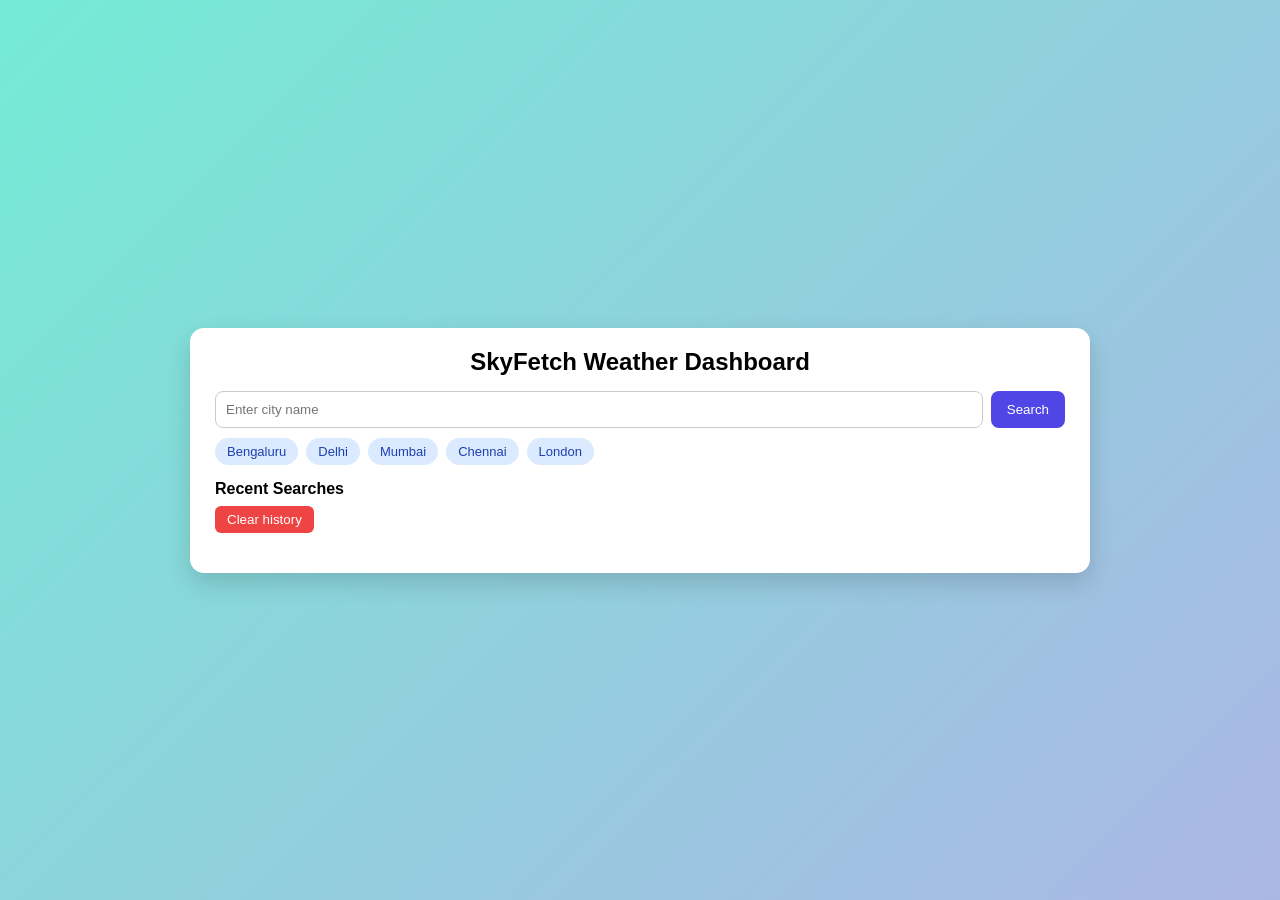
<file: Part 4/index.html>
<!DOCTYPE html>
<html lang="en">
<head>
  <meta charset="UTF-8">
  <title>SkyFetch Weather Dashboard</title>
  <link rel="stylesheet" href="style.css">
</head>
<body>

<div class="container">

  <h2>SkyFetch Weather Dashboard</h2>

  <!-- Search -->
  <div class="search-box">
    <input type="text" id="city-input" placeholder="Enter city name">
    <button id="search-btn">Search</button>
  </div>

  <!-- Quick City Buttons -->
  <div class="quick-cities">
    <button class="city-btn">Bengaluru</button>
    <button class="city-btn">Delhi</button>
    <button class="city-btn">Mumbai</button>
    <button class="city-btn">Chennai</button>
    <button class="city-btn">London</button>
  </div>

  <!-- Recent Searches -->
  <div class="recent-search-wrapper">
    <h4>Recent Searches</h4>
    <div id="recent-searches"></div>
    <button id="clear-history">Clear history</button>
  </div>

  <!-- Weather -->
  <div id="weather"></div>

  <!-- Forecast -->
  <div id="forecast"></div>

</div>

<script src="app.js"></script>
</body>
</html>
</file>
<file: Part 4/style.css>
*{
  margin: 0;
  padding: 0;
  box-sizing: border-box;
  font-family: Arial, Helvetica, sans-serif;
}

body{
  min-height: 100vh;
  background: linear-gradient(135deg,#74ebd5,#acb6e5);
  display: flex;
  justify-content: center;
  align-items: center;
}

.container{
  width: 90%;
  max-width: 900px;
  background: #ffffff;
  padding: 20px 25px;
  border-radius: 14px;
  box-shadow: 0 10px 25px rgba(0,0,0,0.15);
}

h2{
  text-align: center;
  margin-bottom: 15px;
}

/* Search */

.search-box{
  display: flex;
  gap: 8px;
}

#city-input{
  flex: 1;
  padding: 10px;
  border-radius: 8px;
  border: 1px solid #ccc;
}

#search-btn{
  padding: 10px 16px;
  border: none;
  border-radius: 8px;
  background: #4f46e5;
  color: white;
  cursor: pointer;
}

/* Quick cities */

.quick-cities{
  margin-top: 10px;
  display: flex;
  flex-wrap: wrap;
  gap: 8px;
}

.city-btn{
  padding: 6px 12px;
  border-radius: 18px;
  border: none;
  background: #dbeafe;
  color: #1e40af;
  cursor: pointer;
  font-size: 13px;
}

.city-btn:hover{
  background: #bfdbfe;
}

/* Recent searches */

.recent-search-wrapper{
  margin-top: 15px;
}

#recent-searches{
  display: flex;
  flex-wrap: wrap;
  gap: 8px;
  margin-bottom: 8px;
}

#recent-searches button{
  padding: 6px 12px;
  border-radius: 20px;
  border: none;
  background: #e0e7ff;
  color: #1e3a8a;
  cursor: pointer;
}

#clear-history{
  padding: 6px 12px;
  border: none;
  border-radius: 6px;
  background: #ef4444;
  color: white;
  cursor: pointer;
}

/* Current weather */

#weather{
  margin-top: 20px;
  text-align: center;
}

#weather img{
  width: 70px;
}

/* Forecast */

#forecast{
  margin-top: 15px;
  display: grid;
  grid-template-columns: repeat(auto-fit,minmax(130px,1fr));
  gap: 10px;
}

.card{
  background: #f8fafc;
  border-radius: 10px;
  padding: 10px;
  text-align: center;
  box-shadow: 0 4px 8px rgba(0,0,0,0.05);
}

.card img{
  width: 45px;
}

@media(max-width:600px){
  .search-box{
    flex-direction: column;
  }
}
</file>
